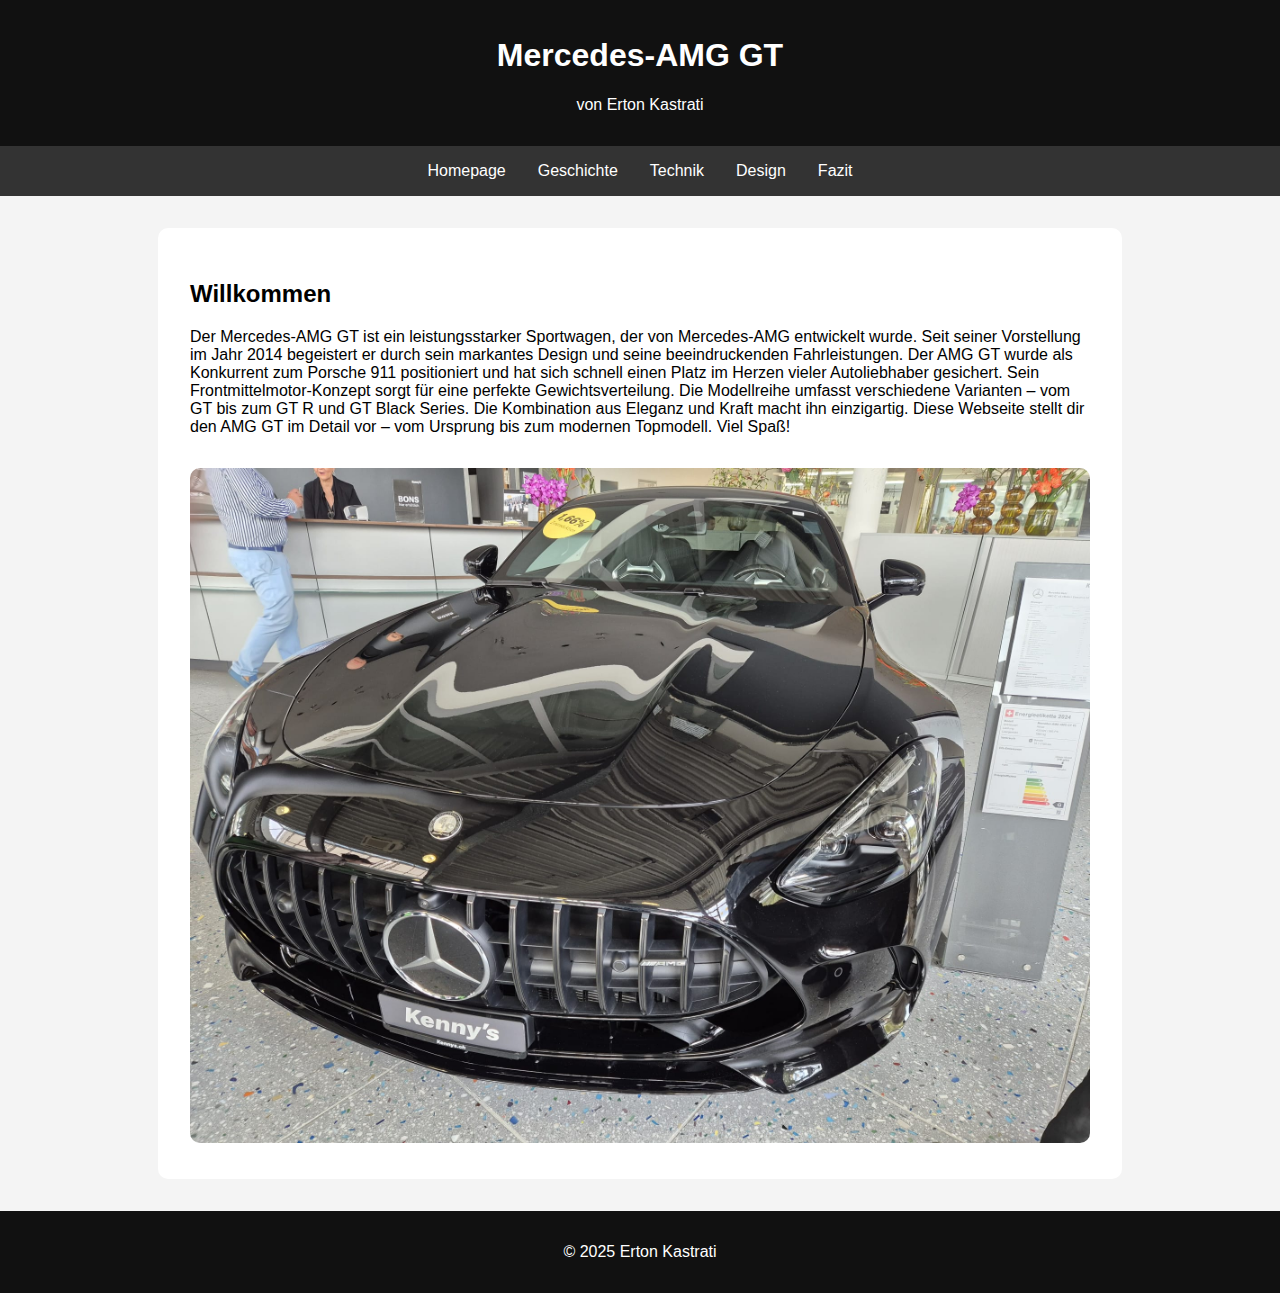
<file: index.html>
<!DOCTYPE html>
<html lang="de">
<head>
  <meta charset="UTF-8" />
  <meta name="viewport" content="width=device-width, initial-scale=1.0" />
  <title>Mercedes-AMG GT</title>
  <link rel="stylesheet" href="style.css" />
</head>
<body>
<header>
  <h1>Mercedes-AMG GT</h1>
  <p>von Erton Kastrati</p>
</header>
<nav>
  <a href="index.html">Homepage</a>
  <a href="geschichte.html">Geschichte</a>
  <a href="technik.html">Technik</a>
  <a href="design.html">Design</a>
  <a href="fazit.html">Fazit</a>
</nav>
<div class="content">
  <h2>Willkommen</h2>
  <p>Der Mercedes-AMG GT ist ein leistungsstarker Sportwagen, der von Mercedes-AMG entwickelt wurde. Seit seiner Vorstellung im Jahr 2014 begeistert er durch sein markantes Design und seine beeindruckenden Fahrleistungen. Der AMG GT wurde als Konkurrent zum Porsche 911 positioniert und hat sich schnell einen Platz im Herzen vieler Autoliebhaber gesichert. Sein Frontmittelmotor-Konzept sorgt für eine perfekte Gewichtsverteilung. Die Modellreihe umfasst verschiedene Varianten – vom GT bis zum GT R und GT Black Series. Die Kombination aus Eleganz und Kraft macht ihn einzigartig. Diese Webseite stellt dir den AMG GT im Detail vor – vom Ursprung bis zum modernen Topmodell. Viel Spaß!</p>
  <img src="WhatsApp Bild 2025-06-25 um 22.04.02_a6a808ac.jpg" alt="AMG GT Frontansicht" />
</div>
<footer>
  <p>© 2025 Erton Kastrati</p>
</footer>
</body>
</html>
</file>
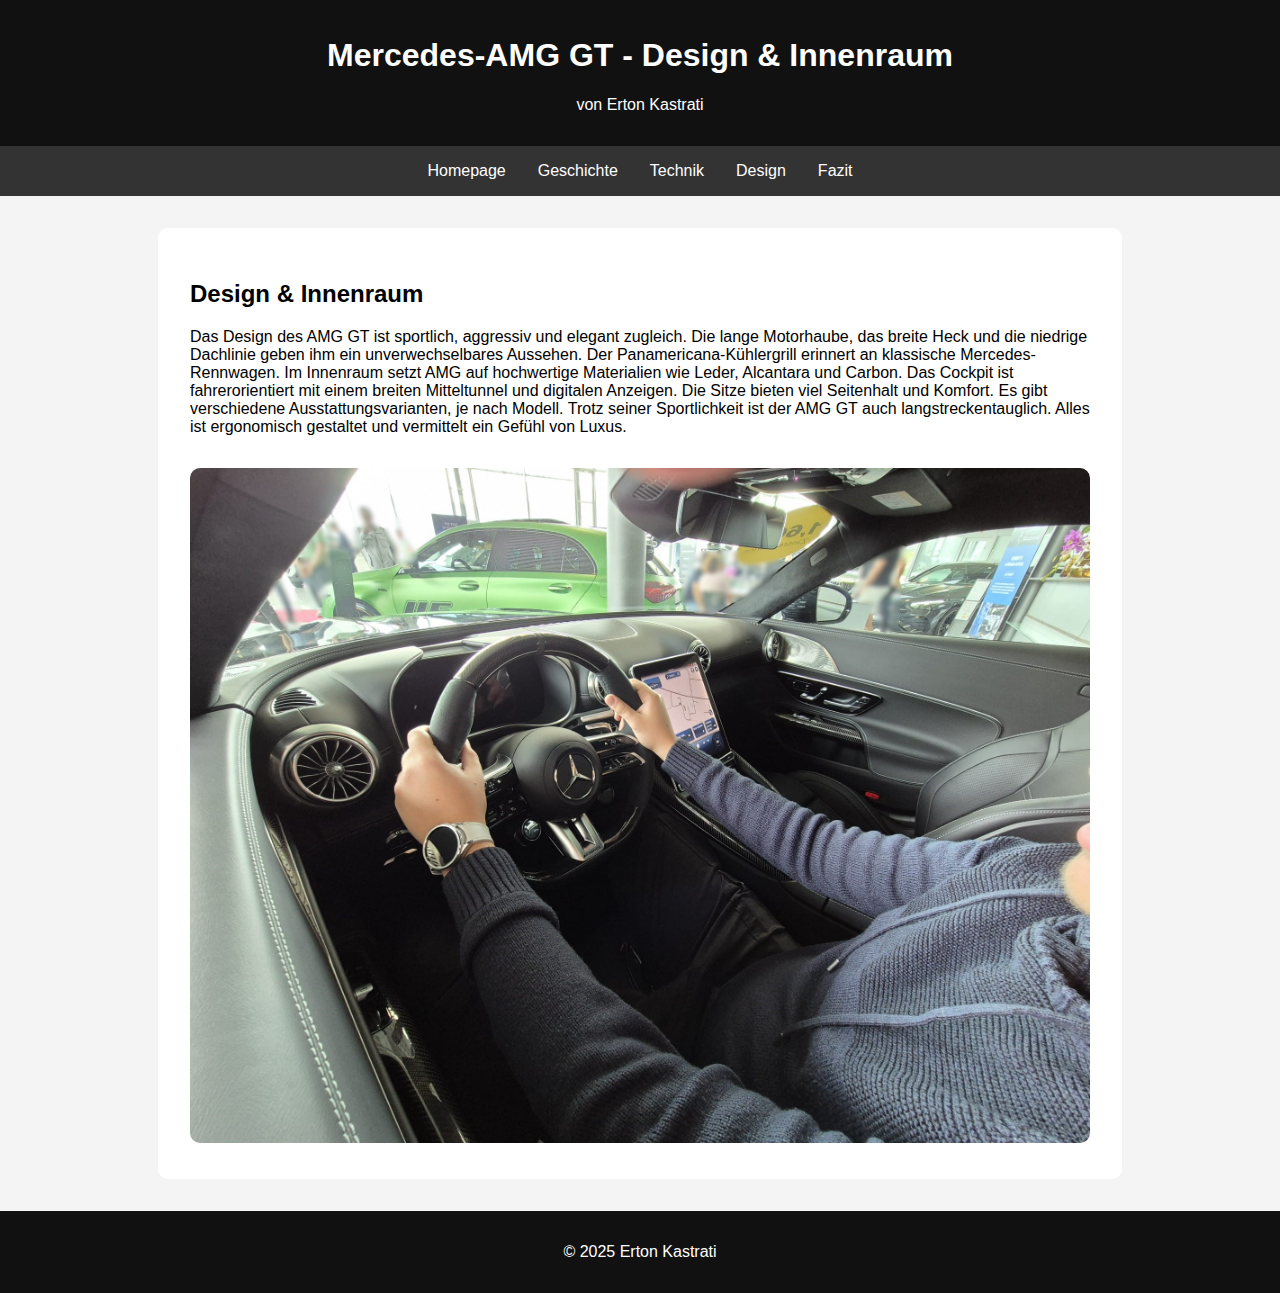
<file: design.html>
<!DOCTYPE html>
<html lang="de">
<head>
  <meta charset="UTF-8">
  <meta name="viewport" content="width=device-width, initial-scale=1.0">
  <title>Design - AMG GT</title>
  <link rel="stylesheet" href="style.css">
</head>
<body>
<header>
  <h1>Mercedes-AMG GT - Design & Innenraum</h1>
  <p>von Erton Kastrati</p>
</header>
<nav>
  <a href="index.html">Homepage</a>
  <a href="geschichte.html">Geschichte</a>
  <a href="technik.html">Technik</a>
  <a href="design.html">Design</a>
  <a href="fazit.html">Fazit</a>
</nav>
<div class="content">
  <h2>Design & Innenraum</h2>
  <p>Das Design des AMG GT ist sportlich, aggressiv und elegant zugleich. Die lange Motorhaube, das breite Heck und die niedrige Dachlinie geben ihm ein unverwechselbares Aussehen. Der Panamericana-Kühlergrill erinnert an klassische Mercedes-Rennwagen. Im Innenraum setzt AMG auf hochwertige Materialien wie Leder, Alcantara und Carbon. Das Cockpit ist fahrerorientiert mit einem breiten Mitteltunnel und digitalen Anzeigen. Die Sitze bieten viel Seitenhalt und Komfort. Es gibt verschiedene Ausstattungsvarianten, je nach Modell. Trotz seiner Sportlichkeit ist der AMG GT auch langstreckentauglich. Alles ist ergonomisch gestaltet und vermittelt ein Gefühl von Luxus.</p>
  <img src="WhatsApp Bild 2025-06-25 um 22.04.02_d7d098a2.jpg" alt="AMG GT Innenraum" />
</div>
<footer>
  <p>© 2025 Erton Kastrati</p>
</footer>
</body>
</html>
</file>
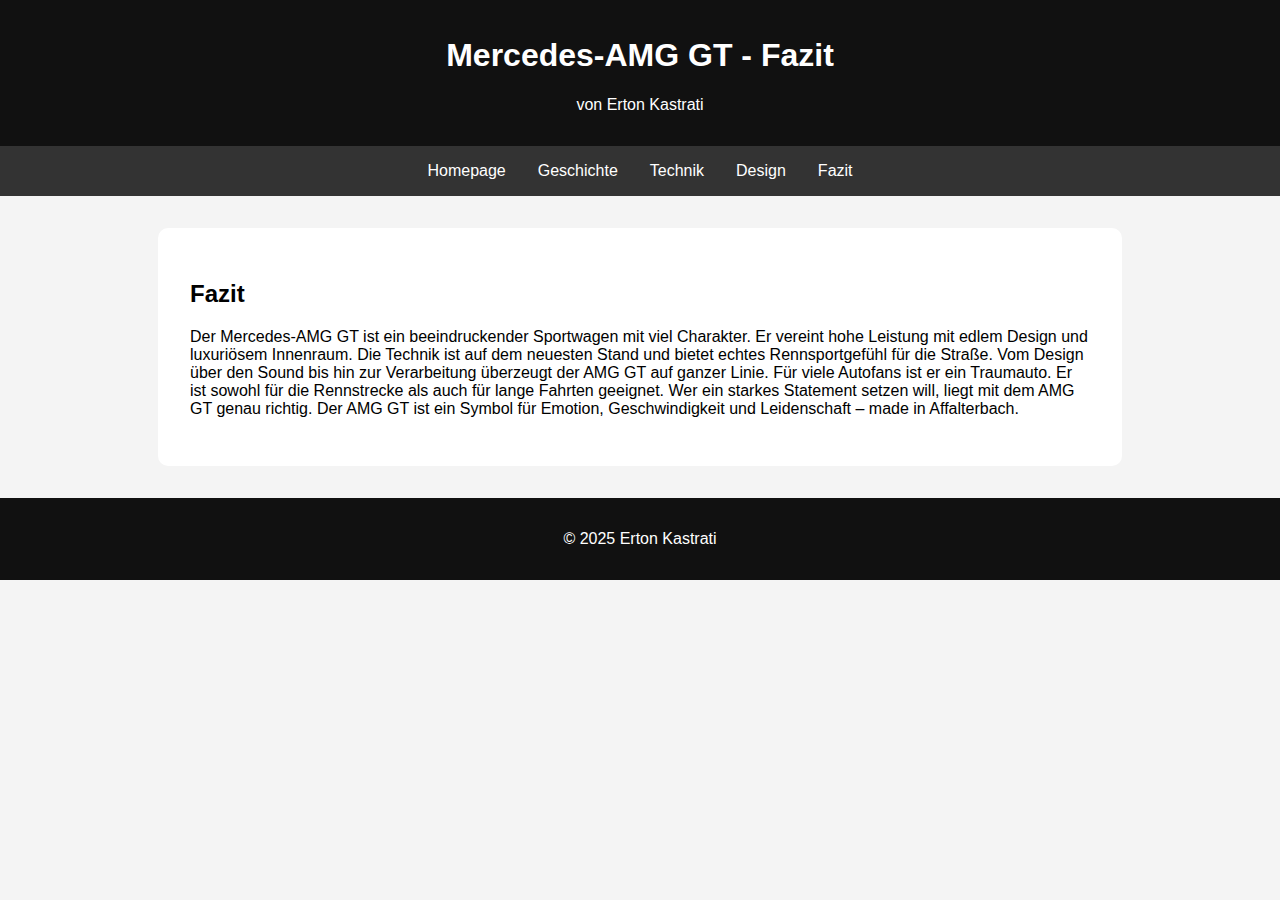
<file: fazit.html>
<!DOCTYPE html>
<html lang="de">
<head>
  <meta charset="UTF-8">
  <meta name="viewport" content="width=device-width, initial-scale=1.0">
  <title>Fazit - AMG GT</title>
  <link rel="stylesheet" href="style.css">
</head>
<body>
<header>
  <h1>Mercedes-AMG GT - Fazit</h1>
  <p>von Erton Kastrati</p>
</header>
<nav>
  <a href="index.html">Homepage</a>
  <a href="geschichte.html">Geschichte</a>
  <a href="technik.html">Technik</a>
  <a href="design.html">Design</a>
  <a href="fazit.html">Fazit</a>
</nav>
<div class="content">
  <h2>Fazit</h2>
  <p>Der Mercedes-AMG GT ist ein beeindruckender Sportwagen mit viel Charakter. Er vereint hohe Leistung mit edlem Design und luxuriösem Innenraum. Die Technik ist auf dem neuesten Stand und bietet echtes Rennsportgefühl für die Straße. Vom Design über den Sound bis hin zur Verarbeitung überzeugt der AMG GT auf ganzer Linie. Für viele Autofans ist er ein Traumauto. Er ist sowohl für die Rennstrecke als auch für lange Fahrten geeignet. Wer ein starkes Statement setzen will, liegt mit dem AMG GT genau richtig. Der AMG GT ist ein Symbol für Emotion, Geschwindigkeit und Leidenschaft – made in Affalterbach.</p>
</div>
<footer>
  <p>© 2025 Erton Kastrati</p>
</footer>
</body>
</html>
</file>
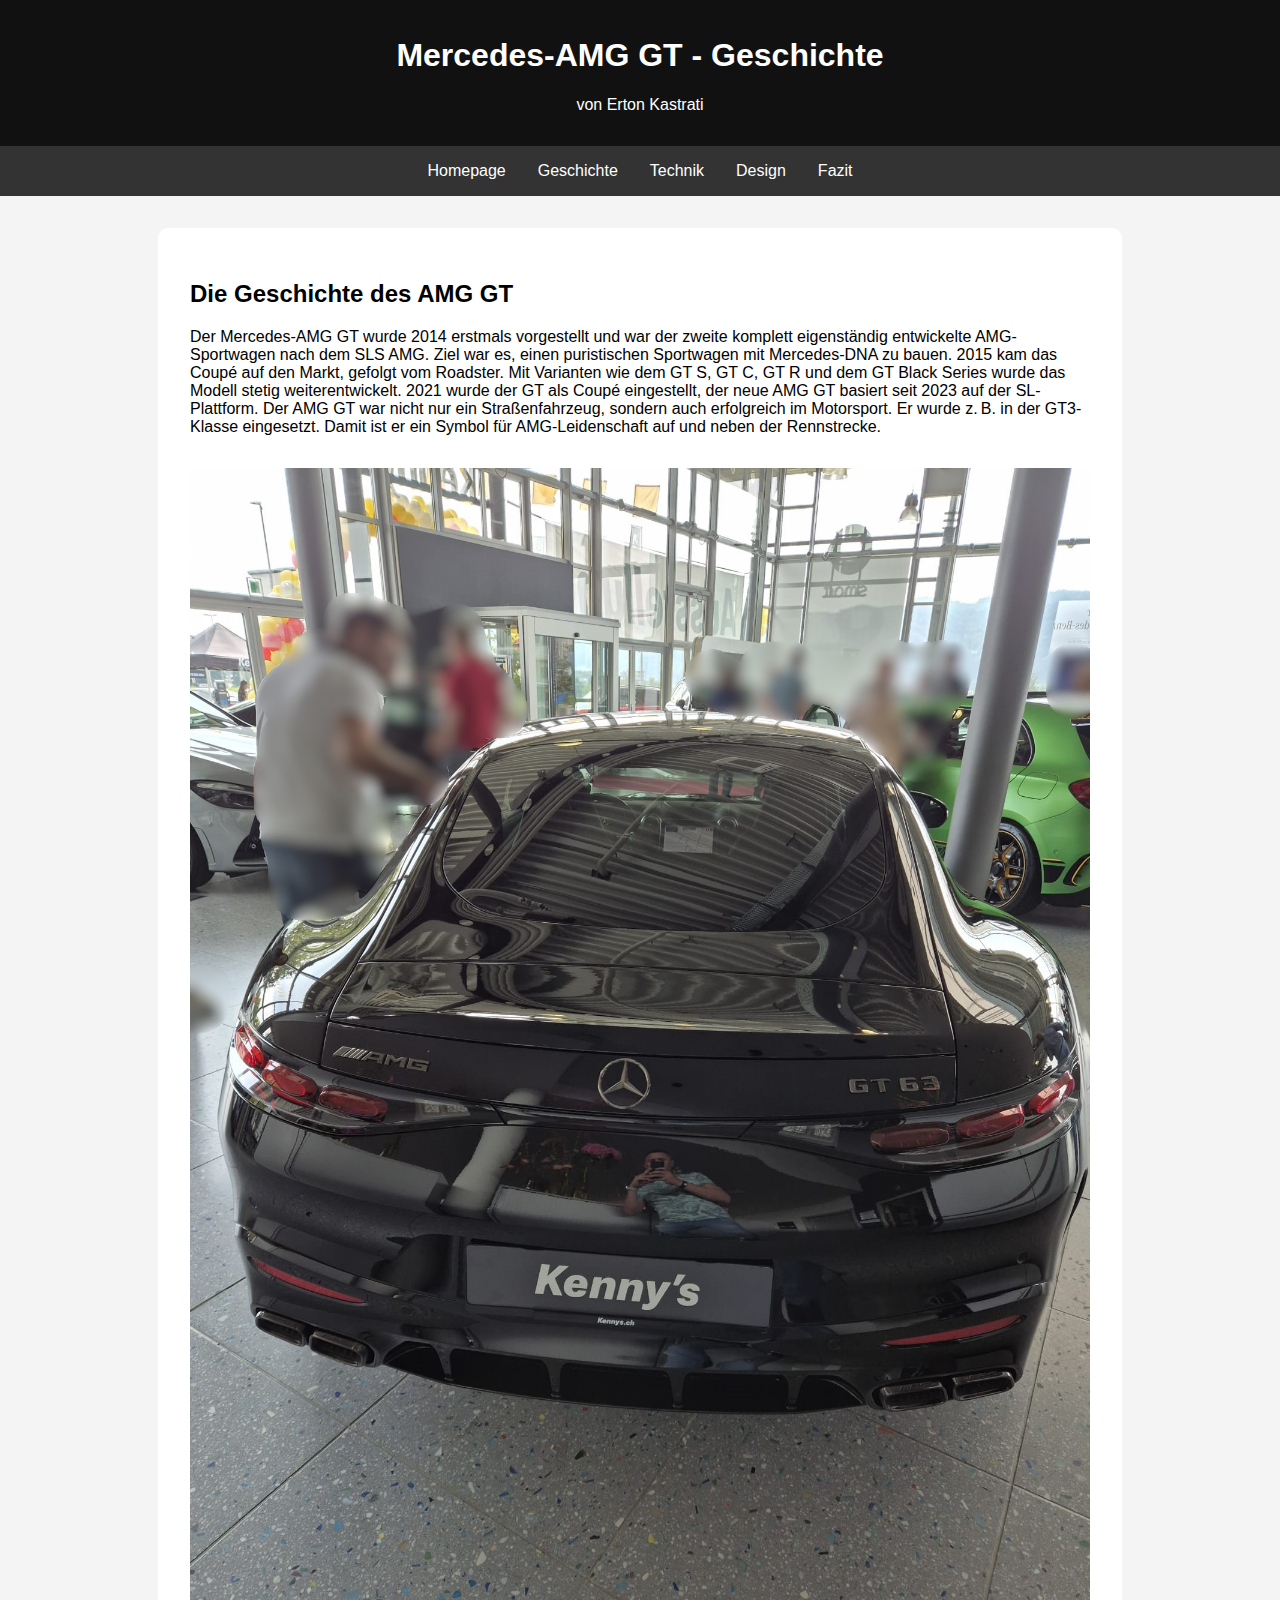
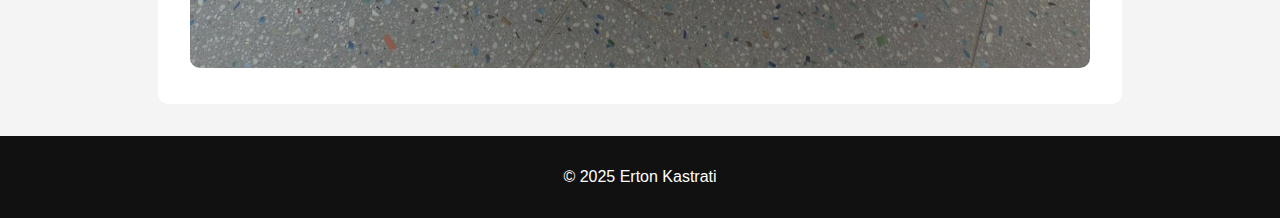
<file: geschichte.html>
<!DOCTYPE html>
<html lang="de">
<head>
  <meta charset="UTF-8">
  <meta name="viewport" content="width=device-width, initial-scale=1.0">
  <title>Geschichte - AMG GT</title>
  <link rel="stylesheet" href="style.css">
</head>
<body>
<header>
  <h1>Mercedes-AMG GT - Geschichte</h1>
  <p>von Erton Kastrati</p>
</header>
<nav>
  <a href="index.html">Homepage</a>
  <a href="geschichte.html">Geschichte</a>
  <a href="technik.html">Technik</a>
  <a href="design.html">Design</a>
  <a href="fazit.html">Fazit</a>
</nav>
<div class="content">
  <h2>Die Geschichte des AMG GT</h2>
  <p>Der Mercedes-AMG GT wurde 2014 erstmals vorgestellt und war der zweite komplett eigenständig entwickelte AMG-Sportwagen nach dem SLS AMG. Ziel war es, einen puristischen Sportwagen mit Mercedes-DNA zu bauen. 2015 kam das Coupé auf den Markt, gefolgt vom Roadster. Mit Varianten wie dem GT S, GT C, GT R und dem GT Black Series wurde das Modell stetig weiterentwickelt. 2021 wurde der GT als Coupé eingestellt, der neue AMG GT basiert seit 2023 auf der SL-Plattform. Der AMG GT war nicht nur ein Straßenfahrzeug, sondern auch erfolgreich im Motorsport. Er wurde z. B. in der GT3-Klasse eingesetzt. Damit ist er ein Symbol für AMG-Leidenschaft auf und neben der Rennstrecke.</p>
  <img src="WhatsApp Bild 2025-06-25 um 22.04.03_690f82fa.jpg" alt="AMG GT Rückansicht" />
</div>
<footer>
  <p>© 2025 Erton Kastrati</p>
</footer>
</body>
</html>
</file>
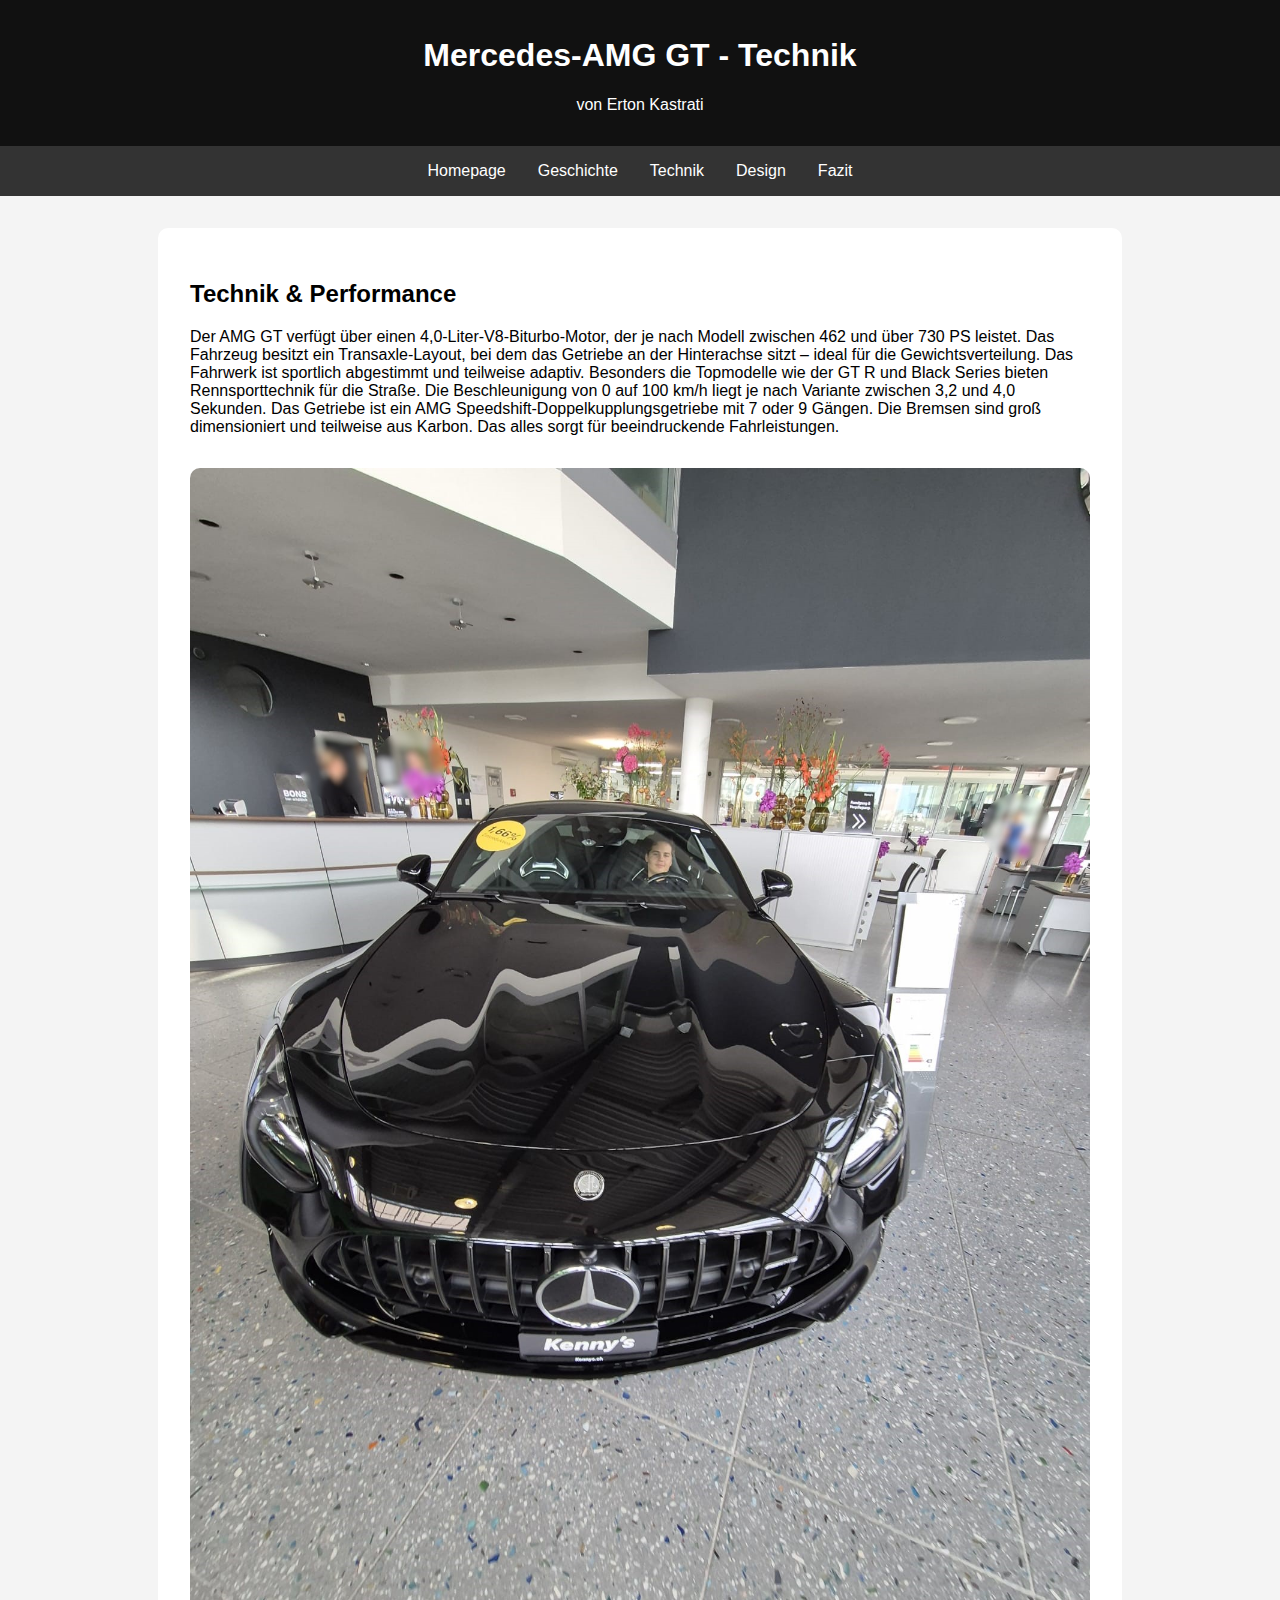
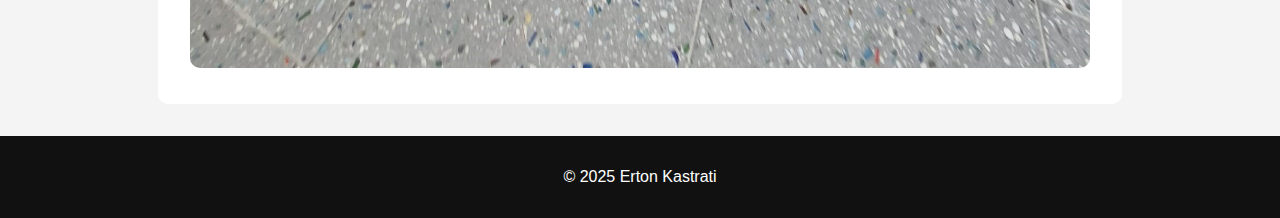
<file: technik.html>
<!DOCTYPE html>
<html lang="de">
<head>
  <meta charset="UTF-8">
  <meta name="viewport" content="width=device-width, initial-scale=1.0">
  <title>Technik - AMG GT</title>
  <link rel="stylesheet" href="style.css">
</head>
<body>
<header>
  <h1>Mercedes-AMG GT - Technik</h1>
  <p>von Erton Kastrati</p>
</header>
<nav>
  <a href="index.html">Homepage</a>
  <a href="geschichte.html">Geschichte</a>
  <a href="technik.html">Technik</a>
  <a href="design.html">Design</a>
  <a href="fazit.html">Fazit</a>
</nav>
<div class="content">
  <h2>Technik & Performance</h2>
  <p>Der AMG GT verfügt über einen 4,0-Liter-V8-Biturbo-Motor, der je nach Modell zwischen 462 und über 730 PS leistet. Das Fahrzeug besitzt ein Transaxle-Layout, bei dem das Getriebe an der Hinterachse sitzt – ideal für die Gewichtsverteilung. Das Fahrwerk ist sportlich abgestimmt und teilweise adaptiv. Besonders die Topmodelle wie der GT R und Black Series bieten Rennsporttechnik für die Straße. Die Beschleunigung von 0 auf 100 km/h liegt je nach Variante zwischen 3,2 und 4,0 Sekunden. Das Getriebe ist ein AMG Speedshift-Doppelkupplungsgetriebe mit 7 oder 9 Gängen. Die Bremsen sind groß dimensioniert und teilweise aus Karbon. Das alles sorgt für beeindruckende Fahrleistungen.</p>
  <img src="WhatsApp Bild 2025-06-25 um 22.04.02_cd0b6c37.jpg" alt="AMG GT Motorhaube" />
</div>
<footer>
  <p>© 2025 Erton Kastrati</p>
</footer>
</body>
</html>
</file>
<file: style.css>
body {
  margin: 0;
  font-family: Arial, sans-serif;
  background-color: #f4f4f4;
}
header, footer {
  background-color: #111;
  color: white;
  text-align: center;
  padding: 1rem;
}
nav {
  background-color: #333;
  display: flex;
  justify-content: center;
  flex-wrap: wrap;
}
nav a {
  color: white;
  padding: 1rem;
  text-decoration: none;
}
nav a:hover {
  background-color: #555;
}
.content {
  max-width: 900px;
  margin: 2rem auto;
  background: white;
  padding: 2rem;
  border-radius: 10px;
}
img {
  max-width: 100%;
  border-radius: 10px;
  margin-top: 1rem;
}
</file>
